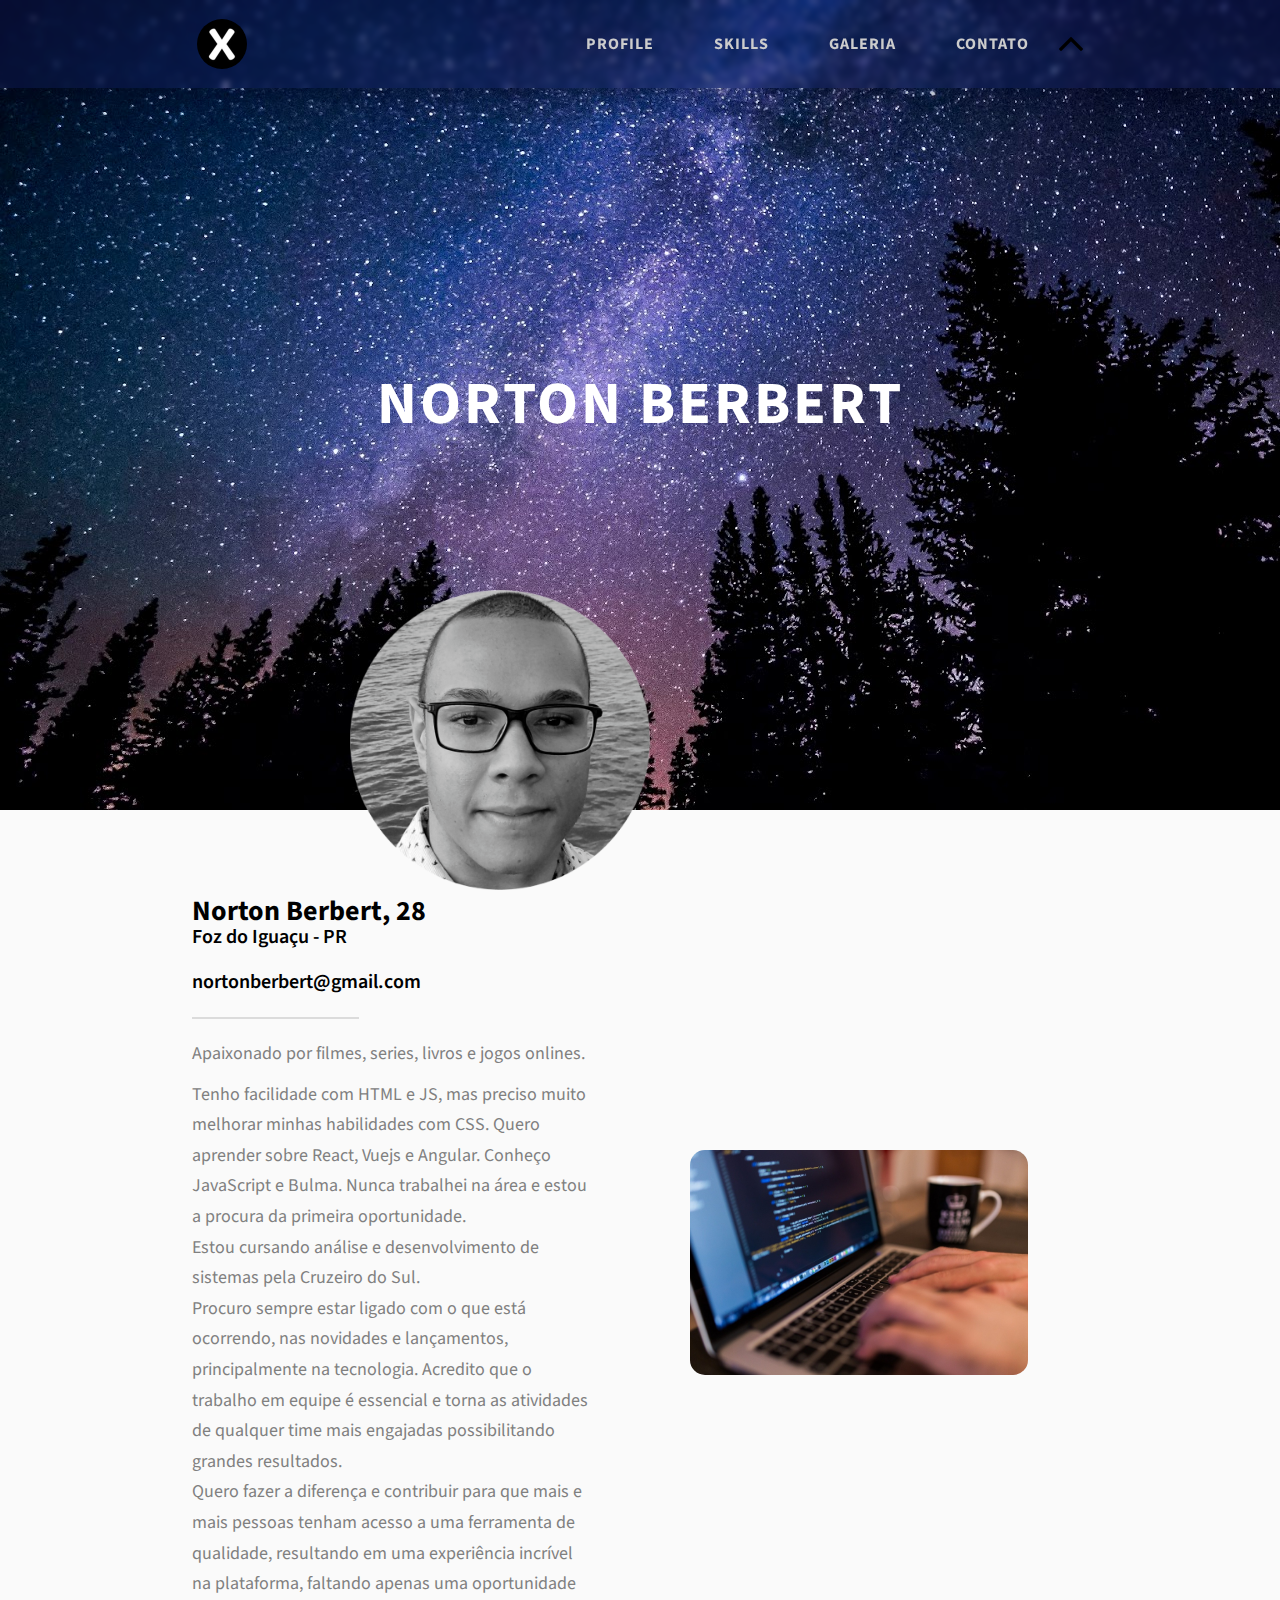
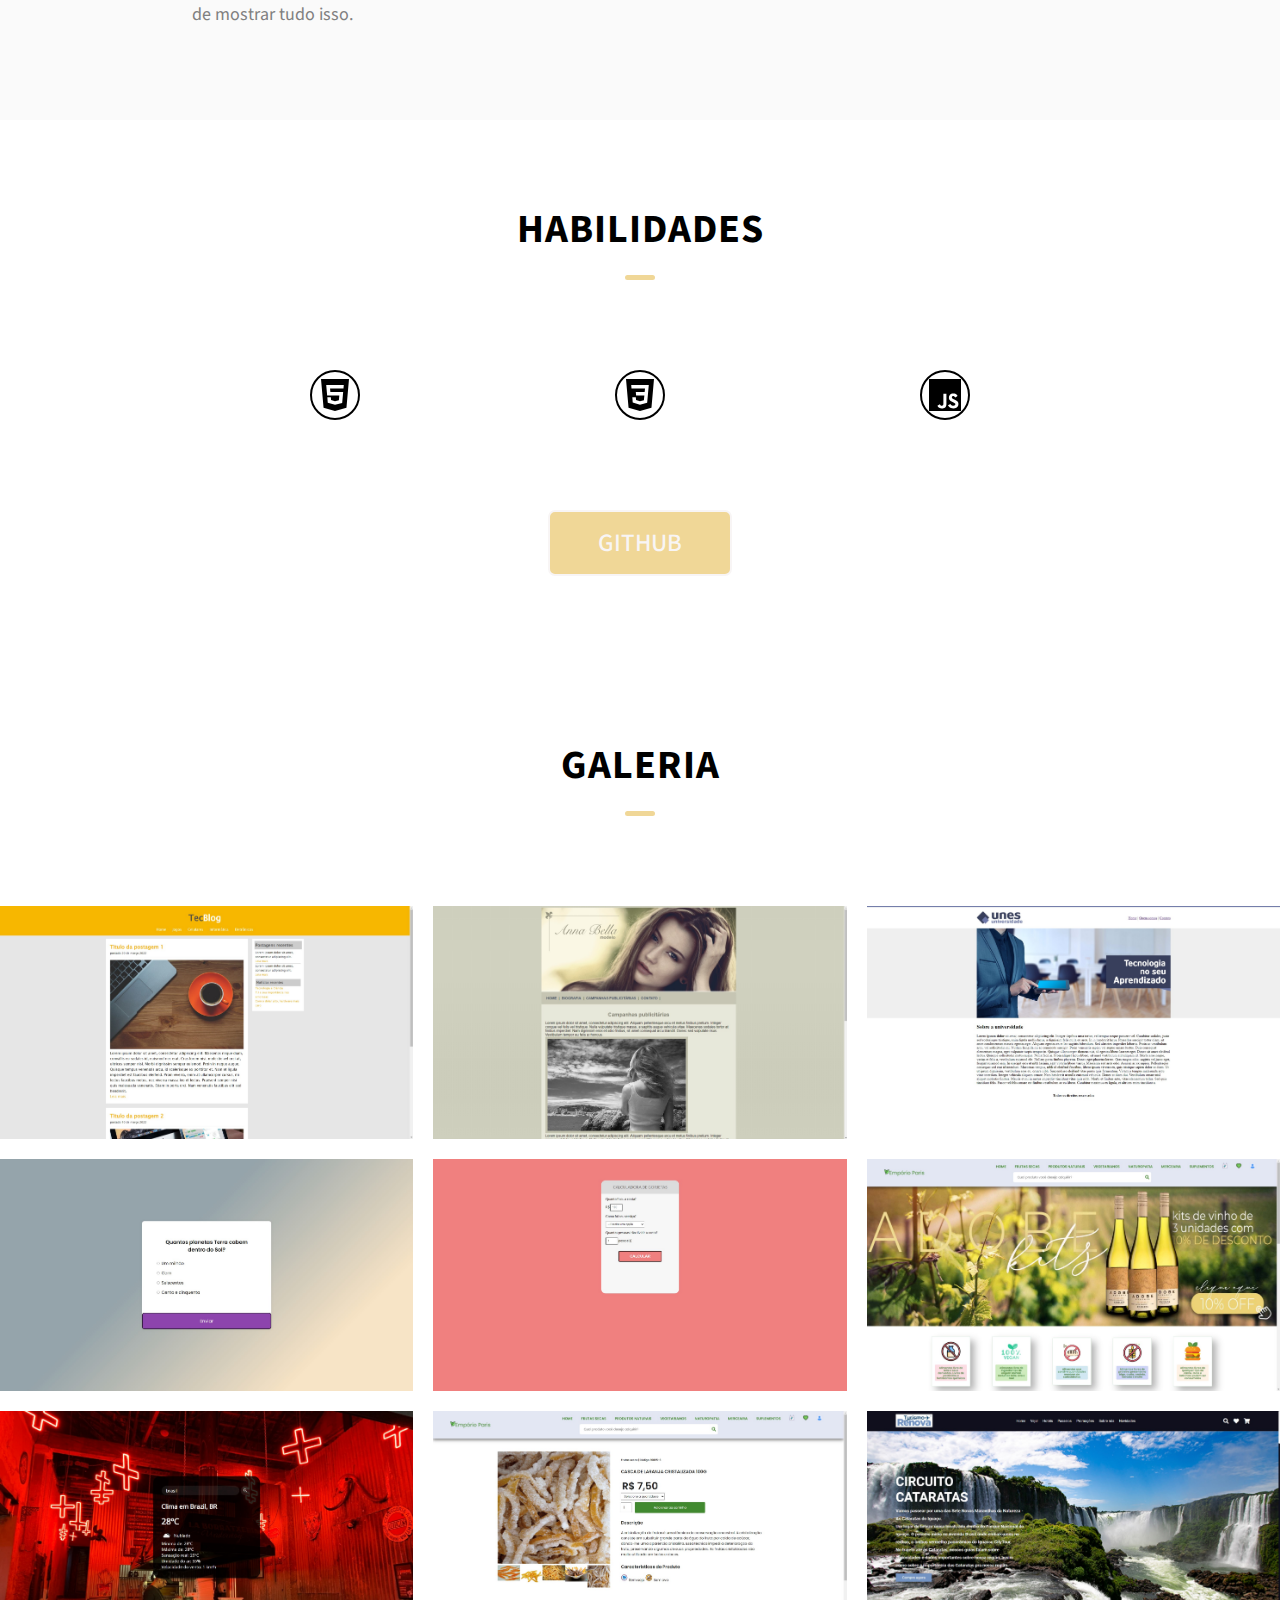
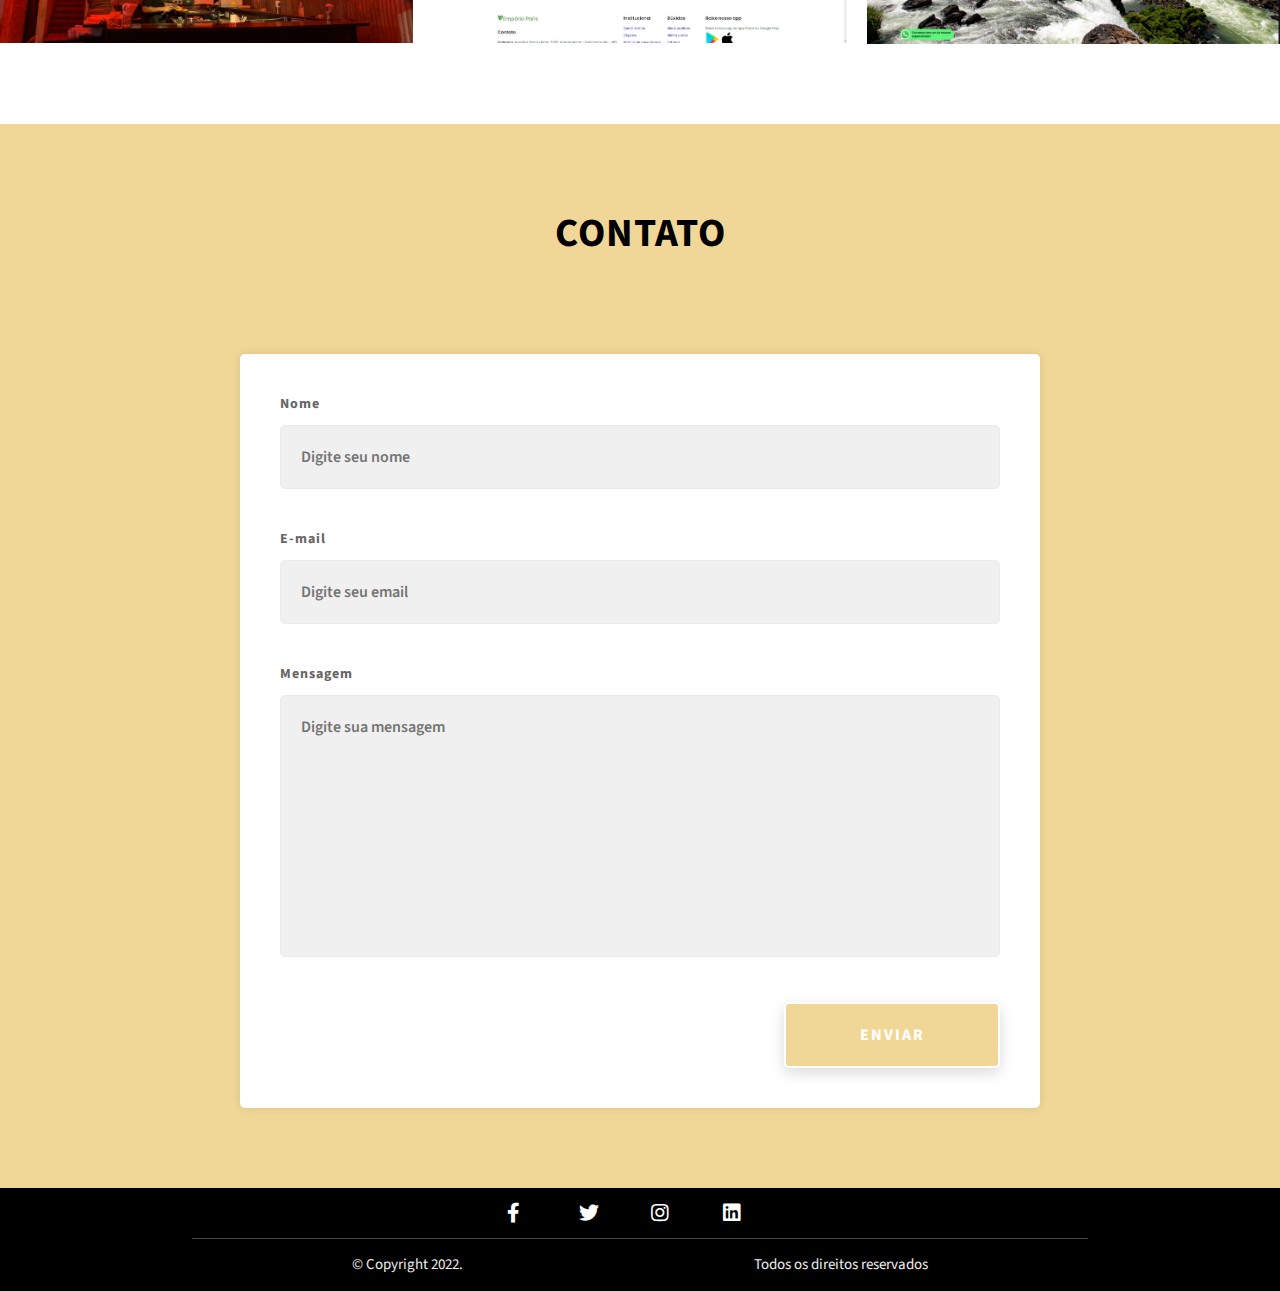
<file: index.html>
<!DOCTYPE html>
<html lang="pt-br">
  <head>
    <meta charset="UTF-8" />
    <meta name="viewport" content="width=device-width, initial-scale=1.0" />
    <meta http-equiv="X-UA-Compatible" content="ie=edge" />
    <title>Landig Page Norton</title>
    <meta
      name="description"
      content="Landing page de portfolio de Norton Berbert"
    />
    <link
      rel="stylesheet"
      href="https://cdnjs.cloudflare.com/ajax/libs/font-awesome/5.15.4/css/all.min.css"
    />
    <link rel="stylesheet" href="css/style.css" />
    <link
      href="https://fonts.googleapis.com/css2?family=Source+Sans+Pro:wght@400;600;700;900&display=swap"
      rel="stylesheet"
    />
  </head>
  <body>
    <header id="header" class="header">
      <div class="header__content">
        <div class="header__logo-container">
          <div class="header__logo-img-cont">
            <img
              src="images/1625145377789 (1).jfif"
              alt="Enext Logo"
              class="header__logo-img"
            />
          </div>
          <span class="header__logo-sub"></span>
        </div>
        <div class="header__main">
          <ul class="header__links">
            <li class="header__link-wrapper">
              <a href="./index.html#about" class="header__link"> Profile </a>
            </li>
            <li class="header__link-wrapper">
              <a href="./index.html#campo" class="header__link">Skills </a>
            </li>
            <li class="header__link-wrapper">
              <a href="./index.html#galery" class="header__link"> Galeria </a>
            </li>
            <li class="header__link-wrapper">
              <a href="./index.html#contato" class="header__link"> Contato </a>
            </li>
            <a href="#">
              <div class="topo">
                <img src="images/seta-para-cima.png" />
              </div>
            </a>
          </ul>
          <div class="header__main-ham-menu-cont">
            <img
              src="./images/ham-menu.svg"
              alt="hamburger menu"
              class="header__main-ham-menu"
            />
          </div>
        </div>
      </div>
      <div class="header__sm-menu">
        <div class="header__sm-menu-content">
          <ul class="header__sm-menu-links">
            <li class="header__sm-menu-link">
              <a href="./index.html#about"> Profile </a>
            </li>

            <li class="header__sm-menu-link">
              <a href="./index.html#campo"> Skills </a>
            </li>

            <li class="header__sm-menu-link">
              <a href="./index.html#galery"> Gallery </a>
            </li>

            <li class="header__sm-menu-link">
              <a href="./index.html#contato"> Contato </a>
            </li>
          </ul>
        </div>
      </div>
    </header>
    <section class="home-hero">
      <div class="home-hero__content">
        <h1 class="header-banner">Norton Berbert</h1>
      </div>
    </section>
    <section id="about" class="about sec-pad">
      <img class="profile-image" src="images/norton.png" alt="Card perfil" />
      <div class="main-container">
        <div class="about__content">
          <div class="about__content-main">
            <h2 class="about__content-title">Norton Berbert, 28</h2>
            <h4 class="about__content-subtitle">Foz do Iguaçu - PR</h4>
            <br />
            <h3 class="about__content-subtitle">nortonberbert@gmail.com</h3>
            <hr class="about__content-hr" />
            <div class="about__content-details">
              <p class="about__content-details-para">
                Apaixonado por filmes, series, livros e jogos onlines.
              </p>
              <p class="about__content-details-para">
                Tenho facilidade com HTML e JS, mas preciso muito melhorar
                minhas habilidades com CSS. Quero aprender sobre React, Vuejs e
                Angular. Conheço JavaScript e Bulma. Nunca trabalhei na área e
                estou a procura da primeira oportunidade.<br />
                Estou cursando análise e desenvolvimento de sistemas pela
                Cruzeiro do Sul.<br />
                Procuro sempre estar ligado com o que está ocorrendo, nas
                novidades e lançamentos, principalmente na tecnologia. Acredito
                que o trabalho em equipe é essencial e torna as atividades de
                qualquer time mais engajadas possibilitando grandes
                resultados.<br />
                Quero fazer a diferença e contribuir para que mais e mais
                pessoas tenham acesso a uma ferramenta de qualidade, resultando
                em uma experiência incrível na plataforma, faltando apenas uma
                oportunidade de mostrar tudo isso.
              </p>
            </div>
          </div>
          <div>
            <img class="skills" src="images/Programando.png" />
          </div>
        </div>
      </div>
    </section>
    <section id="campo" class="campo sec-pad">
      <div class="main-container">
        <h2 class="headerP header-sec header-sec__mb-bg">
          <span class="header-sec__main">Habilidades</span>
        </h2>
        <div class="habilidades-container">
          <div class="habilidades"><img src="images/html5.svg" /></div>
          <div class="habilidades"><img src="images/css3.svg" /></div>
          <div class="habilidades"><img src="images/javascript.svg" /></div>
        </div>
      </div>

      <button type="submit" class="btn1" value="GITHUB">
        <a href="https://github.com/antivirus703" target="_blank">GitHub</a>
      </button>
    </section>

    <section id="galery" class="galery sec-pad">
      <h2 class="headerP header-sec header-sec__mb-bg">
        <span class="header-sec__main">Galeria</span>
      </h2>
      <div class="grid1">
        <div>
          <img src="images/blogtec.jpg" />
        </div>
        <div>
          <img src="images/anabella.jpg" />
        </div>
        <div>
          <img src="images/unesfacu.jpg" />
        </div>
        <div>
          <img src="images/quiz.jpg" />
        </div>
        <div>
          <img src="images/gorjetasapp.jpg" />
        </div>
        <div>
          <img src="images/emporio.jpg" />
        </div>
        <div>
          <img src="images/clima.jpg" />
        </div>
        <div>
          <img src="images/paginaproduct.jpg" />
        </div>
        <div>
          <img src="images/turismo.jpg" />
        </div>
      </div>
    </section>

    <section id="contato" class="contato sec-pad dynamicBg">
      <div class="main-container">
        <h2 class="headerP header-sec header-sec__mb-med">
          <span class="header-sec__main header-sec__main--lt">Contato</span>
        </h2>
        <div class="contato__form-container">
          <form
            action="https://formsubmit.co/nortonberbert@gmail.com"
            method="POST"
            class="contato__form"
          >
          <input type="hidden" name="_next" value="https://deluxe-torrone-72af4a.netlify.app/sucess.html" />
            <div class="contato__form-Campo">
              <label class="contato__form-label" for="name">Nome</label>
              <input
                required
                placeholder="Digite seu nome"
                type="text"
                class="contato__form-input"
                name="name"
                id="name"
              />
            </div>
            <div class="contato__form-Campo">
              <label class="contato__form-label" for="email">E-mail</label>
              <input
                required
                placeholder="Digite seu email"
                type="email"
                class="contato__form-input"
                name="email"
                id="email"
              />
            </div>
            <input type="hidden" name="_autoresponse" value="Obrigado por me contatar! Recebi sua mensagem e logo responderei! :)">
            <div class="contato__form-Campo">
              <label class="contato__form-label" for="message">Mensagem</label>
              <textarea
                required
                cols="30"
                rows="10"
                class="contato__form-input"
                placeholder="Digite sua mensagem"
                name="message"
                id="message"
              ></textarea>
            </div>
            <button type="submit" class="btn btn--theme contato__btn">
              Enviar
            </button>
          </form>
        </div>
      </div>
    </section>
    <footer class="main-footer">
      <div class="main-container">
        <div class="main-footer__upper">
          <div class="main-footer__row main-footer__row-1">
            <div class="main-footer__social-cont">
              <a
                href="https://www.facebook.com/"
                target="_blank"
                class="fab fa-facebook-f"
              ></a>
              <a
                href="https://www.twitter.com/"
                target="_blank"
                class="fab fa-twitter"
              ></a>
              <a
                href="https://www.instagram.com/"
                target="_blank"
                class="fab fa-instagram"
              ></a>
              <a
                href="https://www.linkedin.com/"
                target="_blank"
                class="fab fa-linkedin"
              ></a>
            </div>
          </div>
        </div>
        <div class="main-footer__lower">
          <p>&copy; Copyright 2022.</p>
          <p>Todos os direitos reservados</p>
        </div>
      </div>
    </footer>

    <script src="js/index.js"></script>
  </body>
</html>
</file>
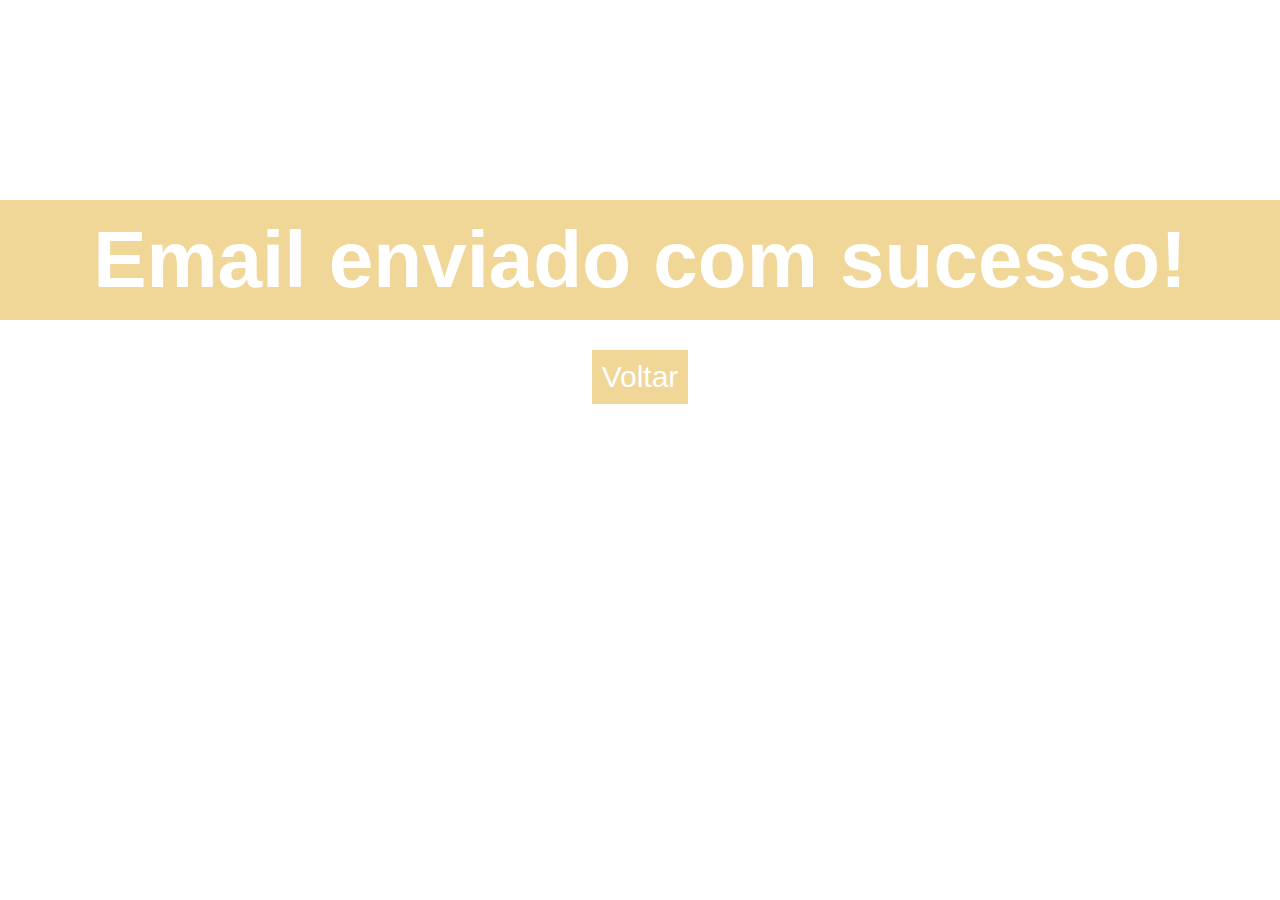
<file: sucess.html>
<!DOCTYPE html>
<html lang="en">
<head>
    <meta charset="UTF-8">
    <meta http-equiv="X-UA-Compatible" content="IE=edge">
    <meta name="viewport" content="width=device-width, initial-scale=1.0">
    <title>Landing Page Norton</title>
    <link rel="stylesheet" href="css/style.css" />
</head>
<body>
    <section class="showcase">
    <h1 class="title">Email enviado com sucesso!</h1>
    </section>

    <button class="back"><a href="https://deluxe-torrone-72af4a.netlify.app/">Voltar</a></button>
</body>
</html>
</file>
<file: css/style.css>
*,
*::after,
*::before {
  margin: 0;
  padding: 0;
  box-sizing: inherit;
  font-family: inherit;
  margin: auto;
}

html {
  font-size: 62.5%;
  scroll-behavior: smooth;
}
@media only screen and (max-width: 75em) {
  html {
    font-size: 59%;
  }
}
@media only screen and (max-width: 56.25em) {
  html {
    font-size: 56%;
  }
}
@media only screen and (min-width: 112.5em) {
  html {
    font-size: 65%;
  }
}

body {
  box-sizing: border-box;
  position: relative;
  line-height: 1.5;
  font-family: sans-serif;
  overflow-x: hidden;
  overflow-y: scroll;
  font-family: "Source Sans Pro", sans-serif;
}

a {
  text-decoration: none;
  color: inherit;
}

li {
  list-style: none;
}

textarea {
  resize: none;
}
img {
  max-width: 100%;
  display: block;
}

.header-banner {
  font-size: 6rem;
  text-transform: uppercase;
  letter-spacing: 3px;
  text-align: center;
  margin: auto;
}
@media only screen and (max-width: 37.5em) {
  .header-banner {
    font-size: 4.5rem;
  }
}

.header-sec__mb-bg {
  margin-bottom: 11rem;
}
@media only screen and (max-width: 56.25em) {
  .header-sec__mb-bg {
    margin-bottom: 8rem;
  }
}

.header-sec__mb-med {
  margin-bottom: 9rem;
}
@media only screen and (max-width: 56.25em) {
  .header-sec__mb-med {
    margin-bottom: 8rem;
  }
}
.header-sec__main {
  display: block;
  font-size: 4rem;
  text-transform: uppercase;
  letter-spacing: 1px;
  text-align: center;
  margin-bottom: 1rem;
  position: relative;
}

.header-sec__main::after {
  content: "";
  position: absolute;
  top: calc(100% + 1.5rem);
  height: 5px;
  width: 3rem;
  background: #f0d797;
  left: 50%;
  transform: translateX(-50%);
  border-radius: 5px;
}
@media only screen and (max-width: 37.5em) {
  .header-sec__main::after {
    top: calc(100% + 1.2rem);
  }
}

.header-sec__sub {
  display: block;
  text-align: center;
  color: #777;
  font-size: 2rem;
  font-weight: 500;
  max-width: 80rem;
  margin: auto;
  line-height: 1.6;
}
@media only screen and (max-width: 37.5em) {
  .header-sec__sub {
    font-size: 1.8rem;
  }
}
.main-container {
  max-width: 120rem;
  margin: auto;
  width: 70%;
}

/* .flex {
  display: flex;
  flex-wrap: wrap;
  max-width: 650px;
  margin: 0 auto;
  border: 2px solid #000;
  background: #eee;
}
.flex > div {
  flex: 1 1 200px;
  margin: 10px;
} */

.grid1 {
  display: grid;
  grid-template-columns: repeat(3, 1fr);
  max-width: 1280px;
  margin: auto;
  grid-gap: 20px;
}

@media (max-width:37.5em) {
  grid1 {
    display: flex;
    flex: 1 1 200px;
  }
}

.btn {
  background: #fff;
  color: #333;
  text-transform: uppercase;
  letter-spacing: 2px;
  display: inline-block;
  font-weight: 700;
  border-radius: 5px;
  box-shadow: 0 5px 15px 0 rgba(0, 0, 0, 0.15);
  transition: transform 0.3s;
  border: 2px solid;
  cursor: pointer;
}

.btn--theme {
  background: #f0d797;
  color: #fff;
}
.btn--theme:hover {
  color: #4d4229;
  transition: all 0.3s ease-in-out;
}
.btn--theme-inv {
  color: #f0d797;
  background: #fff;
  box-shadow: none;
  padding: calc(1.5rem - 2px) calc(5rem - 2px);
}
.btn1 {
  background: #f0d797;
  color: rgb(248, 245, 245);
  text-transform: uppercase;
  display: flex;
  font-weight: 500;
  border-radius: 7px;
  border: 2px solid;
  padding: calc(1.5rem - 2px) calc(5rem - 2px);
  margin: auto;
  margin-top: 90px;
  font-size: 2.5rem;
}
.btn1:hover {
  color: #4d4229;
  transition: all 0.3s ease-in-out;
}

.sec-pad {
  padding: 8rem 0;
}
@media only screen and (max-width: 56.25em) {
  .sec-pad {
    padding: 8rem 0;
  }
}

.home-hero {
  color: #fff;
  background: url(../images/estrelas.jpg);
  background-position: center;
  height: 90vh;
  min-height: 80rem;
  max-height: 120rem;
  position: relative;
}
@media only screen and (max-width: 37.5em) {
  .home-hero {
    height: unset;
    min-height: unset;
  }
}
.home-hero__content {
  position: absolute;
  top: 50%;
  left: 50%;
  transform: translate(-50%, -50%);
  max-width: 90rem;
  width: 92%;
}
@media only screen and (max-width: 37.5em) {
  .home-hero__content {
    padding: 19rem 0 13rem 0;
    margin: auto;
    position: static;
    transform: translate(0, 0);
  }
}
.header {
  position: fixed;
  width: 100%;
  justify-content: center;
  z-index: 1000;
  background: rgba(16, 25, 92, 0.4);
  box-shadow: 0 8px 32px 0 rgba(2, 2, 26, 0.37);
  backdrop-filter: blur( 3px );
  -webkit-backdrop-filter: blur( 3px );
 }

@media only screen and (max-width: 56.25em) {
  .header {
    display: relative;
    align-items: center;
  }
}
.header__content {
  display: flex;
  align-items: center;
  justify-content: space-between;
  padding: 1rem 5rem;
}
@media only screen and (max-width: 56.25em) {
  .header__content {
    padding: 0 2rem;
  }
}
.header__logo-container {
  display: flex;
  align-items: center;
  cursor: pointer;
  color: #333;
  transition: color 0.3s;
  color: #ccc;
}
.header__logo-container:hover {
  color: #f0d797;
  transition: all 0.3s ease-in-out;
}
.header__logo-img-cont {
  width: 5rem;
  height: 5rem;
  border-radius: 50px;
  overflow: hidden;
  margin-right: 1.5rem;
  background: #010a11;
}
@media only screen and (max-width: 56.25em) {
  .header__logo-img-cont {
    width: 4.5rem;
    height: 4.5rem;
    margin-right: 1.2rem;
  }
}
.header__logo-img {
  width: 100%;
  height: 100%;
  object-fit: cover;
  object-position: center;
  display: block;
}
.header__logo-sub {
  font-size: 1.8rem;
  text-transform: uppercase;
  font-weight: 700;
  letter-spacing: 1px;
}
.header__links {
  display: flex;
}
@media only screen and (max-width: 37.5em) {
  .header__links {
    display: none;
  }
}
.header__link {
  padding: 2.2rem 3rem;
  display: inline-block;
  font-size: 1.6rem;
  color: #333;
  text-transform: uppercase;
  letter-spacing: 1px;
  font-weight: 700;
  transition: color 0.3s;
  color: #ccc;
}
.header__link:hover {
  color: #f0d797;
  transition: all 0.3s ease-in-out;
}
@media only screen and (max-width: 56.25em) {
  .header__link {
    padding: 2rem 1.8rem;
    font-size: 1.5rem;
  }
}
.header__main-ham-menu-cont {
  display: none;
  width: 3rem;
  padding: 2.2rem 0;
}
@media only screen and (max-width: 37.5em) {
  .header__main-ham-menu-cont {
    display: block;
  }
}
.header__main-ham-menu {
  width: 100%;
}
.header__sm-menu {
  background: #fff;
  position: absolute;
  width: 100%;
  top: 100%;
  visibility: hidden;
  opacity: 0;
  transition: all 0.3s;
  box-shadow: 0px 5px 5px 0px rgba(0, 0, 0, 0.1);
  -webkit-box-shadow: 0px 5px 5px 0px rgba(0, 0, 0, 0.1);
  -moz-box-shadow: 0px 5px 5px 0px rgba(0, 0, 0, 0.1);
}
.header__sm-menu--active {
  visibility: hidden;
  opacity: 0;
}
@media only screen and (max-width: 37.5em) {
  .header__sm-menu--active {
    visibility: visible;
    opacity: 1;
  }
}
.header__sm-menu-link a {
  display: block;
  text-decoration: none;
  padding: 2.5rem 3rem;
  font-size: 1.6rem;
  color: #333;
  text-align: right;
  border-bottom: 1px solid #eee;
  font-weight: 700;
  text-transform: uppercase;
  letter-spacing: 2px;
  transition: color 0.3s;
}
.header__sm-menu-link a:hover {
  color: #f0d797;
  transition: all 0.3s ease-in-out;
}
.header__sm-menu-link:first-child a {
  border-top: 1px solid #eee;
}

.profile-image {
  display: flex;
  position: relative;
  width: 300px;
  height: 300px;
  margin-top: -300px;
  margin-left: 350px;
  border-radius: 40%;
}
@media only screen and (max-width: 37.25em){
  .profile-image {
    margin:auto;
    margin-top: -200px;
  }
}

.about {
  background: #fafafa;
}
.about__content {
  display: grid;
  grid-template-columns: 2fr 2fr;
  grid-gap: 10rem;
}
@media only screen and (max-width: 56.25em) {
  .about__content {
    grid-template-columns: 1fr;
    grid-gap: 8rem;
  }
}
.about__content-title {
  font-weight: 700;
  font-size: 2.8rem;
  margin-bottom: 2rem;
  margin-bottom: -10px;
}
.about__content-subtitle {
  font-weight: 600;
  font-size: 2.0rem;
}
@media only screen and (max-width: 37.5em) {
  .about__content-title {
    font-size: 2.4rem;
  }
}
.about__content-details-para {
  font-size: 1.8rem;
  color: grey;
  max-width: 60rem;
  line-height: 1.7;
  margin-bottom: 1rem;
}

.about__content-hr {
  max-width: 42%;
  margin: 20px 0px;
  border: solid 1px #0000001f;
  box-shadow: 0px 0px 25px -10px #00000088;
}
.skills {
  display: inline-block;
  width: 85%;
  border-radius: 15px;
}
.habilidades-container{
  display: flex;
  gap: 2rem;
  justify-content: center;
}
.habilidades {
  width: 5rem;
  height: 5rem;
  padding: 7px;
  border-radius: 25px;
  display: inline-block;
  border: solid 2px;
  cursor: pointer;
}
.habilidades:hover {
  background-color: #f0d797;
  color: #fff;
  transition: all 0.3s ease-in-out;
}

.contato {
  background: #f0d797;
  background-size: cover;
  background-position: center;
}
.contato__form-container {
  box-shadow: 0 0 10px rgba(0, 0, 0, 0.1);
  background: white;
  padding: 4rem;
  margin-top: 6rem;
  max-width: 80rem;
  text-align: right;
  width: 95%;
  border-radius: 5px;
  margin: 5rem auto 0 auto;
}

.showcase{
  width: 100%;
  height: 100%;
  display: flex;
  align-items: center;
  justify-content: center;
  margin-top: 200px;
}
.title{
  width: 100%;
  height: 100%;
  background-color: #f0d797;
  font-size: 80px;
  color: #fff;
  mix-blend-mode: multiply;
  display: flex;
  align-items: center;
  justify-content: center;
}
.back {
  font-size: 30px;
  display: flex;
  align-items: center;
  justify-content: center;
  position: relative;
  margin-top: 30px;
  background: #f0d797;
  color: #fff;
  padding: 10px;
  border: none;
}
.back:hover {
  color: #4d4229;
  transition: all 0.3s ease-in-out;
  border: 1px solid rgb(247, 6, 6);
}
@media only screen and (max-width: 37.5em) {
  .contato__form-container {
    padding: 3rem;
  }
}
.contato__form-Campo {
  margin-bottom: 4rem;
}
@media only screen and (max-width: 37.5em) {
  .contato__form-Campo {
    margin-bottom: 3rem;
  }
}
.contato__form-label {
  color: #666;
  font-size: 1.4rem;
  letter-spacing: 1px;
  font-weight: 700;
  margin-bottom: 1rem;
  display: block;
  text-align: left;
}
.contato__form-input {
  color: #333;
  padding: 2rem;
  width: 100%;
  border: 1px solid #ebebeb;
  font-size: 1.6rem;
  letter-spacing: 0px;
  background: #f0f0f0;
  border-radius: 5px;
  font-weight: 600;
}

.contato__btn {
  width: 30%;
  padding: 2rem 4rem;
  font-size: 1.6rem;
}
@media only screen and (max-width: 37.5em) {
  .contato__btn {
    width: 100%;
  }
}

.main-footer {
  background: #000;
  color: #fff;
}
.main-footer__upper {
  display: flex;
  justify-content: space-between;
  padding: 0px;
  display: flex;
  justify-content: center;
  letter-spacing: 2rem;
}
.main-footer__upper a{
  height: 5rem;
  width: 5rem;
  line-height: 5rem;
  font-size: 2rem;
}
.main-footer__upper a:hover{
  color: #f0d797;
  transition: all 0.3s ease-in-out;
}
@media only screen and (max-width: 56.25em) {
  .main-footer__upper {
    padding: 6rem 0;
  }
}
@media only screen and (max-width: 37.5em) {
  .main-footer__upper {
    display: block;
  }
}

.main-footer__lower {
  padding: 15px;
  border-top: 1px solid #444;
  color: #eee;
  font-size: 1.5rem;
  display: flex;
  justify-content: space-between;
}
</file>
